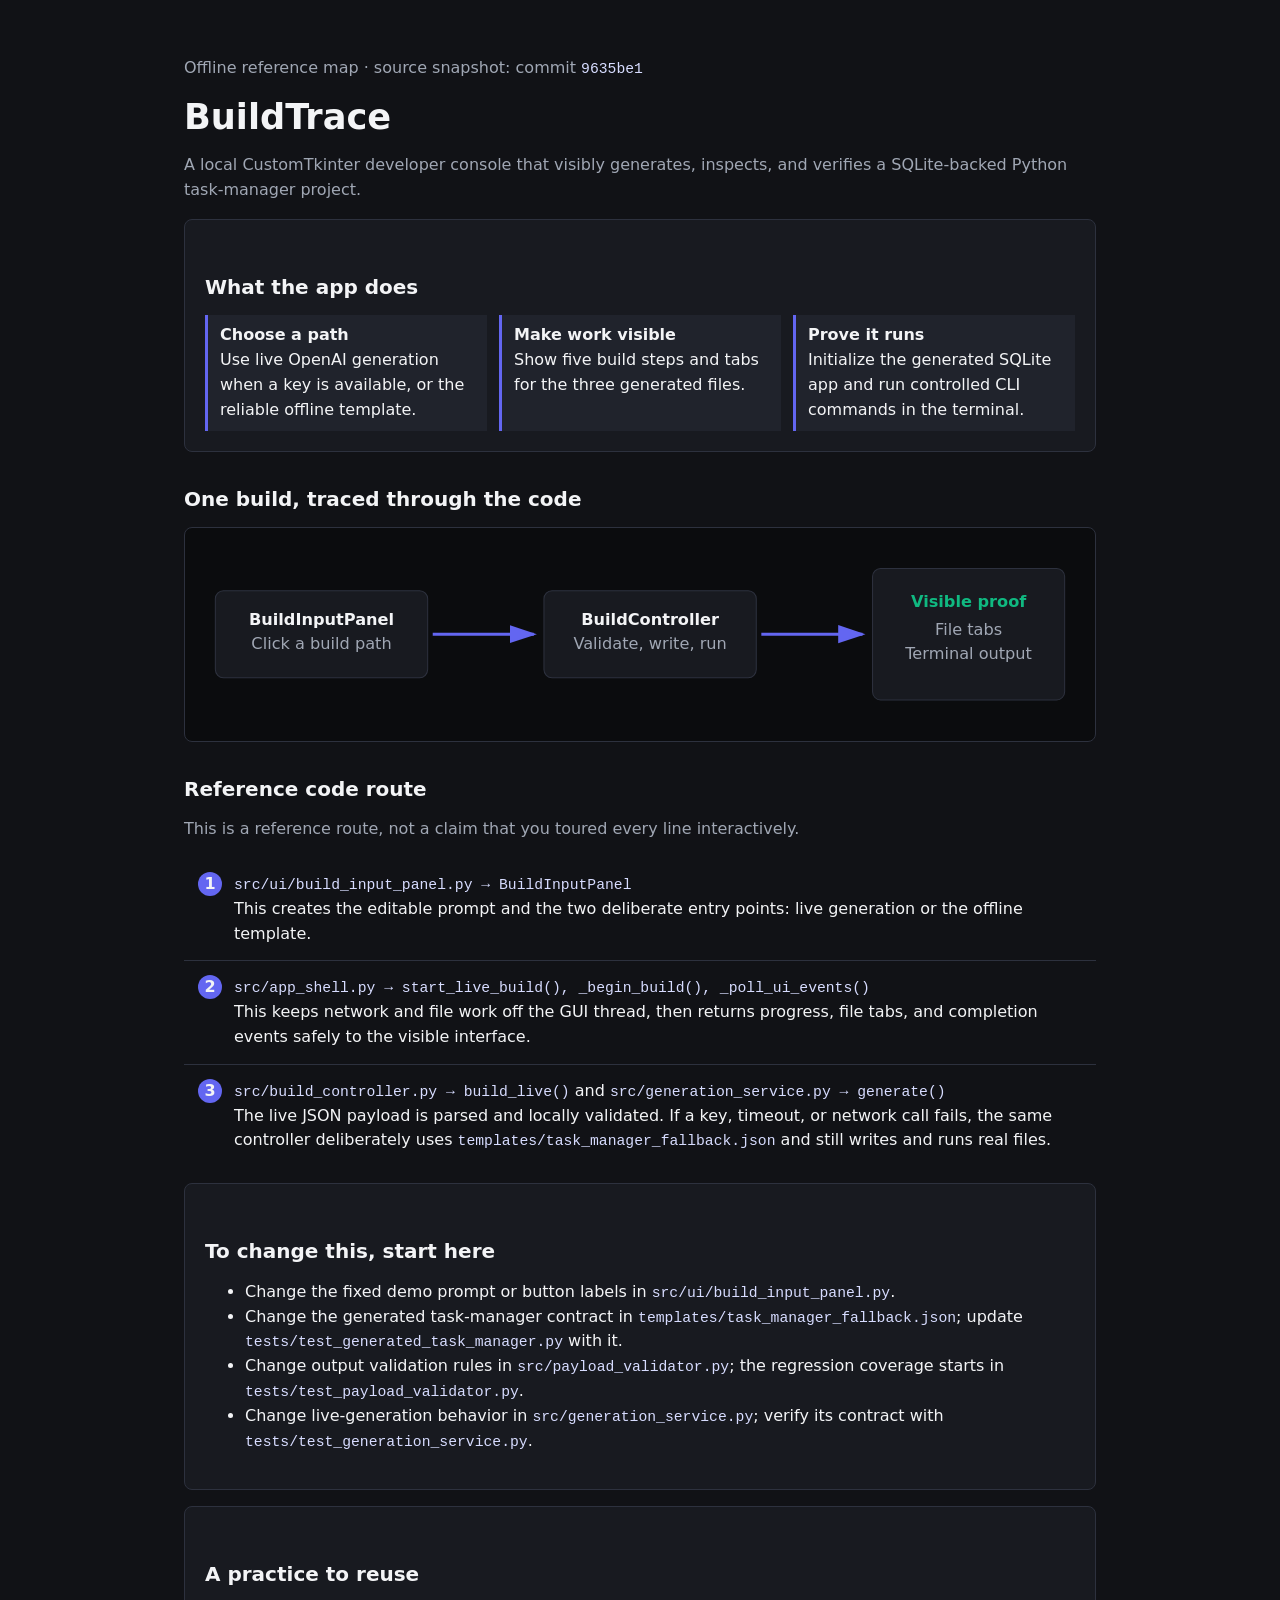
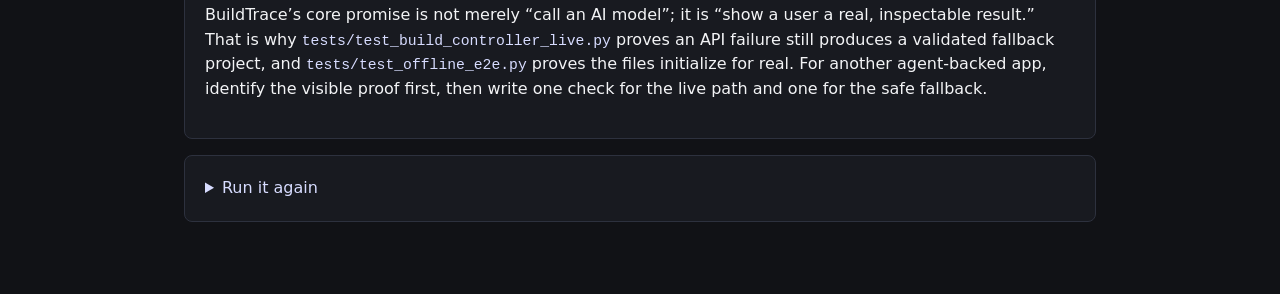
<file: appforge-agent/devpost/app-map.html>
<!doctype html>
<html lang="en">
  <head>
    <meta charset="utf-8" />
    <meta name="viewport" content="width=device-width, initial-scale=1" />
    <title>BuildTrace — App Map</title>
    <style>
      :root { color-scheme: dark; --bg:#111216; --surface:#181a20; --border:#2d313e; --text:#f3f4f6; --muted:#a0a7b4; --indigo:#6366f1; --green:#10b981; --amber:#f59e0b; }
      * { box-sizing: border-box; }
      body { margin:0; background:var(--bg); color:var(--text); font:16px/1.55 system-ui, -apple-system, "Segoe UI", sans-serif; }
      main { max-width:960px; margin:auto; padding:40px 24px 56px; }
      h1,h2 { line-height:1.15; } h1 { margin:0 0 8px; font-size:2.2rem; } h2 { margin-top:36px; font-size:1.25rem; }
      .lede,.muted { color:var(--muted); } .card { background:var(--surface); border:1px solid var(--border); border-radius:8px; padding:20px; margin:16px 0; }
      .grid { display:grid; grid-template-columns:repeat(auto-fit,minmax(210px,1fr)); gap:12px; } .chip { border-left:3px solid var(--indigo); padding:8px 12px; background:#20232c; }
      code { color:#d7dcff; font:0.92em ui-monospace,Consolas,monospace; } a { color:#aeb5ff; } svg { width:100%; height:auto; display:block; background:#0b0c0e; border:1px solid var(--border); border-radius:8px; }
      .route { counter-reset:route; list-style:none; padding:0; } .route li { counter-increment:route; padding:14px 14px 14px 50px; position:relative; border-bottom:1px solid var(--border); }
      .route li:last-child { border:0; } .route li::before { content:counter(route); position:absolute; left:14px; top:14px; width:24px; height:24px; text-align:center; border-radius:50%; background:var(--indigo); font-weight:700; }
      kbd { border:1px solid var(--border); border-radius:4px; padding:1px 5px; background:#0b0c0e; } summary { cursor:pointer; color:#d7dcff; }
    </style>
  </head>
  <body>
    <main>
      <p class="muted">Offline reference map · source snapshot: commit <code>9635be1</code></p>
      <h1>BuildTrace</h1>
      <p class="lede">A local CustomTkinter developer console that visibly generates, inspects, and verifies a SQLite-backed Python task-manager project.</p>

      <section class="card" aria-labelledby="purpose">
        <h2 id="purpose">What the app does</h2>
        <div class="grid">
          <div class="chip"><strong>Choose a path</strong><br />Use live OpenAI generation when a key is available, or the reliable offline template.</div>
          <div class="chip"><strong>Make work visible</strong><br />Show five build steps and tabs for the three generated files.</div>
          <div class="chip"><strong>Prove it runs</strong><br />Initialize the generated SQLite app and run controlled CLI commands in the terminal.</div>
        </div>
      </section>

      <section aria-labelledby="flow">
        <h2 id="flow">One build, traced through the code</h2>
        <svg viewBox="0 0 900 210" role="img" aria-label="User action flows through the host UI and build controller to generated files and terminal proof">
          <defs><marker id="arrow" markerWidth="10" markerHeight="10" refX="8" refY="3" orient="auto"><path d="M0,0 L0,6 L9,3 z" fill="#6366f1" /></marker></defs>
          <rect x="30" y="62" width="210" height="86" rx="8" fill="#181a20" stroke="#2d313e"/><text x="135" y="96" fill="#f3f4f6" text-anchor="middle" font-family="system-ui" font-weight="700">BuildInputPanel</text><text x="135" y="120" fill="#a0a7b4" text-anchor="middle" font-family="system-ui">Click a build path</text>
          <path d="M245 105 H345" stroke="#6366f1" stroke-width="3" marker-end="url(#arrow)"/>
          <rect x="355" y="62" width="210" height="86" rx="8" fill="#181a20" stroke="#2d313e"/><text x="460" y="96" fill="#f3f4f6" text-anchor="middle" font-family="system-ui" font-weight="700">BuildController</text><text x="460" y="120" fill="#a0a7b4" text-anchor="middle" font-family="system-ui">Validate, write, run</text>
          <path d="M570 105 H670" stroke="#6366f1" stroke-width="3" marker-end="url(#arrow)"/>
          <rect x="680" y="40" width="190" height="130" rx="8" fill="#181a20" stroke="#2d313e"/><text x="775" y="78" fill="#10b981" text-anchor="middle" font-family="system-ui" font-weight="700">Visible proof</text><text x="775" y="106" fill="#a0a7b4" text-anchor="middle" font-family="system-ui">File tabs</text><text x="775" y="130" fill="#a0a7b4" text-anchor="middle" font-family="system-ui">Terminal output</text>
        </svg>
      </section>

      <section aria-labelledby="route">
        <h2 id="route">Reference code route</h2>
        <p class="muted">This is a reference route, not a claim that you toured every line interactively.</p>
        <ol class="route">
          <li><code>src/ui/build_input_panel.py → BuildInputPanel</code><br />This creates the editable prompt and the two deliberate entry points: live generation or the offline template.</li>
          <li><code>src/app_shell.py → start_live_build(), _begin_build(), _poll_ui_events()</code><br />This keeps network and file work off the GUI thread, then returns progress, file tabs, and completion events safely to the visible interface.</li>
          <li><code>src/build_controller.py → build_live()</code> and <code>src/generation_service.py → generate()</code><br />The live JSON payload is parsed and locally validated. If a key, timeout, or network call fails, the same controller deliberately uses <code>templates/task_manager_fallback.json</code> and still writes and runs real files.</li>
        </ol>
      </section>

      <section class="card" aria-labelledby="change">
        <h2 id="change">To change this, start here</h2>
        <ul>
          <li>Change the fixed demo prompt or button labels in <code>src/ui/build_input_panel.py</code>.</li>
          <li>Change the generated task-manager contract in <code>templates/task_manager_fallback.json</code>; update <code>tests/test_generated_task_manager.py</code> with it.</li>
          <li>Change output validation rules in <code>src/payload_validator.py</code>; the regression coverage starts in <code>tests/test_payload_validator.py</code>.</li>
          <li>Change live-generation behavior in <code>src/generation_service.py</code>; verify its contract with <code>tests/test_generation_service.py</code>.</li>
        </ul>
      </section>

      <section class="card" aria-labelledby="practice">
        <h2 id="practice">A practice to reuse</h2>
        <p>BuildTrace’s core promise is not merely “call an AI model”; it is “show a user a real, inspectable result.” That is why <code>tests/test_build_controller_live.py</code> proves an API failure still produces a validated fallback project, and <code>tests/test_offline_e2e.py</code> proves the files initialize for real. For another agent-backed app, identify the visible proof first, then write one check for the live path and one for the safe fallback.</p>
      </section>

      <details class="card">
        <summary>Run it again</summary>
        <pre><code>&amp; 'C:\Users\RAJAB BAIG\AppData\Local\Programs\Python\Python311\python.exe' app.py</code></pre>
        <p>Use <kbd>Use Offline Template</kbd> for a credential-free demo, or <kbd>Build &amp; Verify Project</kbd> when the LLM badge is ready. This map is a snapshot and may drift after later commits.</p>
      </details>
    </main>
  </body>
</html>
</file>
